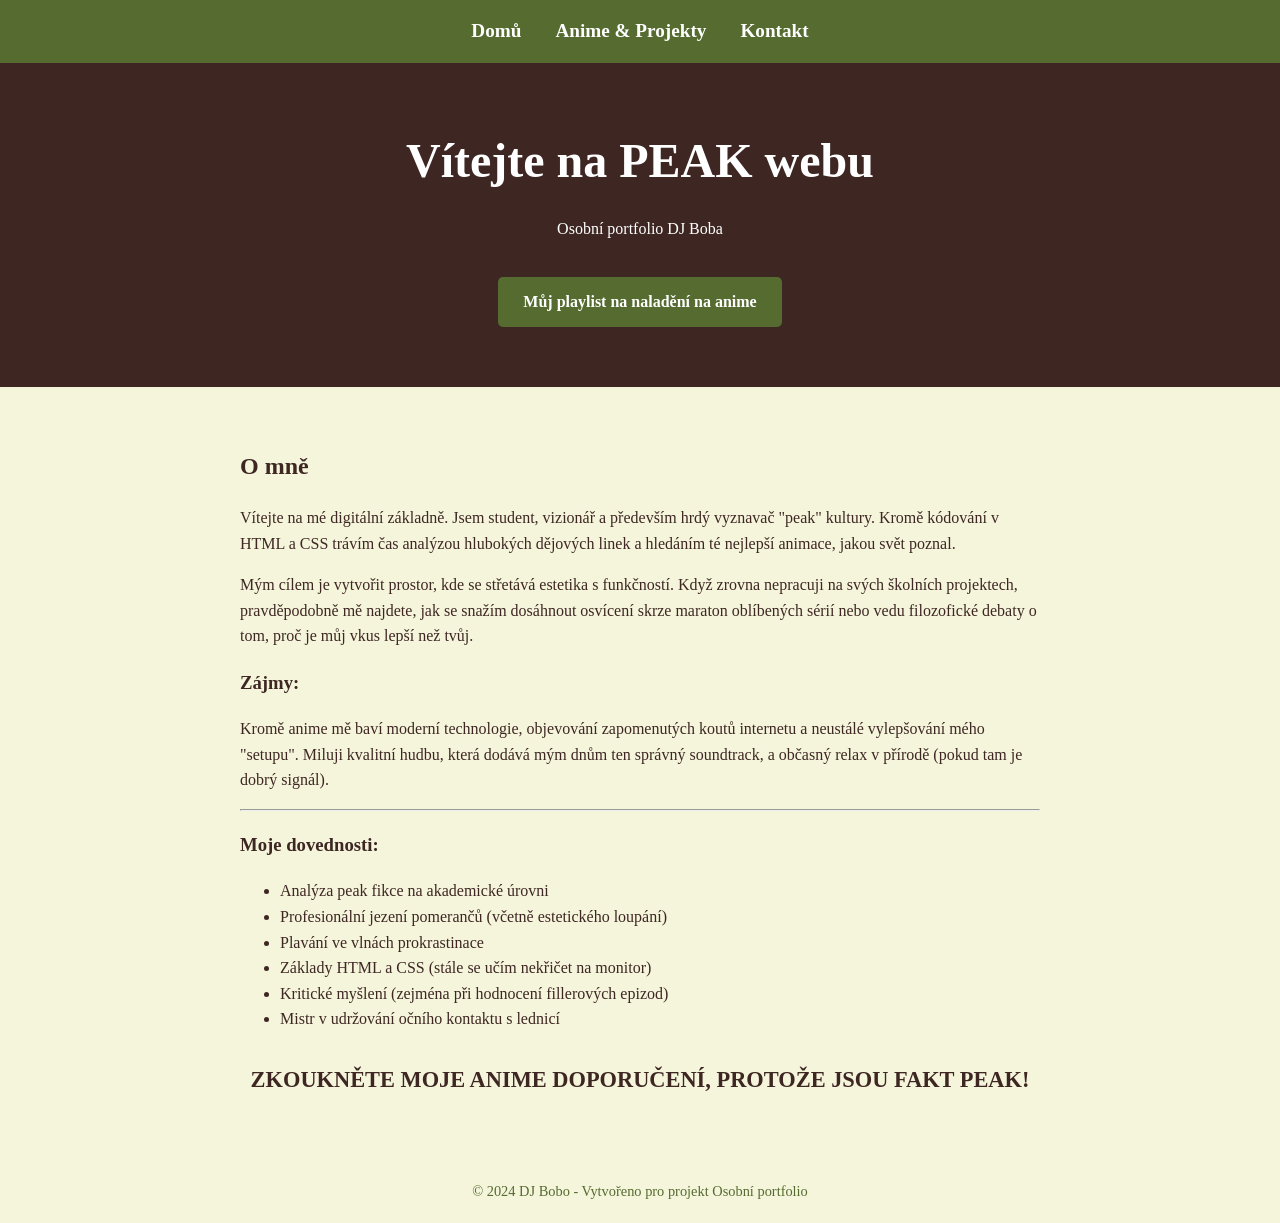
<file: index.html>
<!DOCTYPE html>
<html lang="cs">
<head>
    <meta charset="UTF-8">
    <meta name="viewport" content="width=device-width, initial-scale=1.0">
    <title>PEAK | Domů</title>
    <style>
        /* Definice barev pro celý web */
        :root {
            --olivova: #556b2f;
            --tmava-hneda: #3e2723;
            --svetla-hneda: #d7ccc8;
            --pozadi: #f5f5dc; /* béžová */
        }

        body {
            font-family: "Times New Roman", serif;
            background-color: var(--pozadi);
            color: var(--tmava-hneda);
            margin: 0;
            line-height: 1.6;
        }

        /* Navigační menu */
        nav {
            background-color: var(--olivova);
            padding: 1rem;
            text-align: center;
        }

        nav a {
            color: white;
            text-decoration: none;
            margin: 0 15px;
            font-weight: bold;
            font-size: 1.2rem;
        }

        nav a:hover {
            text-decoration: underline;
        }

        /* Hero sekce */
        header {
            background-color: var(--tmava-hneda);
            color: white;
            padding: 60px 20px;
            text-align: center;
        }

        /* Styl pro tlačítko */
        .btn-spotify {
            display: inline-block;
            margin-top: 20px;
            padding: 12px 25px;
            background-color: var(--olivova);
            color: white;
            text-decoration: none;
            font-weight: bold;
            border-radius: 5px;
            transition: background-color 0.3s;
        }

        .btn-spotify:hover {
            background-color: #6b843d;
        }

        .container {
            max-width: 800px;
            margin: 20px auto;
            padding: 20px;
        }

        h1 { font-size: 3rem; margin: 0; }
        
        .footer {
            text-align: center;
            padding: 20px;
            font-size: 0.9rem;
            color: var(--olivova);
        }

        .call-to-action {
            text-align: center;
            font-weight: bold;
            font-size: 1.4rem;
            margin-top: 30px;
            color: var(--tmava-hneda);
            text-transform: uppercase;
        }
    </style>
</head>
<body>

    <nav>
        <a href="index.html">Domů</a>
        <a href="portfolio.html">Anime & Projekty</a>
        <a href="kontakt.html">Kontakt</a>
    </nav>

    <header>
        <h1>Vítejte na PEAK webu</h1>
        <p>Osobní portfolio DJ Boba</p>
        <a href="https://open.spotify.com/artist/14dmbYen0AciYxu5n4Fkpd" class="btn-spotify">Můj playlist na naladění na anime</a>
    </header>

    <div class="container">
        <h2>O mně</h2>
        <p>Vítejte na mé digitální základně. Jsem student, vizionář a především hrdý vyznavač "peak" kultury. Kromě kódování v HTML a CSS trávím čas analýzou hlubokých dějových linek a hledáním té nejlepší animace, jakou svět poznal.</p>
        
        <p>Mým cílem je vytvořit prostor, kde se střetává estetika s funkčností. Když zrovna nepracuji na svých školních projektech, pravděpodobně mě najdete, jak se snažím dosáhnout osvícení skrze maraton oblíbených sérií nebo vedu filozofické debaty o tom, proč je můj vkus lepší než tvůj.</p>
        
        <h3>Zájmy:</h3>
        <p>Kromě anime mě baví moderní technologie, objevování zapomenutých koutů internetu a neustálé vylepšování mého "setupu". Miluji kvalitní hudbu, která dodává mým dnům ten správný soundtrack, a občasný relax v přírodě (pokud tam je dobrý signál).</p>
        
        <hr>
        
        <h3>Moje dovednosti:</h3>
        <ul>
            <li>Analýza peak fikce na akademické úrovni</li>
            <li>Profesionální jezení pomerančů (včetně estetického loupání)</li>
            <li>Plavání ve vlnách prokrastinace</li>
            <li>Základy HTML a CSS (stále se učím nekřičet na monitor)</li>
            <li>Kritické myšlení (zejména při hodnocení fillerových epizod)</li>
            <li>Mistr v udržování očního kontaktu s lednicí</li>
        </ul>

        <p class="call-to-action">ZKOUKNĚTE MOJE ANIME DOPORUČENÍ, PROTOŽE JSOU FAKT PEAK!</p>
    </div>

    <div class="footer">
        © 2024 DJ Bobo - Vytvořeno pro projekt Osobní portfolio
    </div>

</body>
</html>
</file>
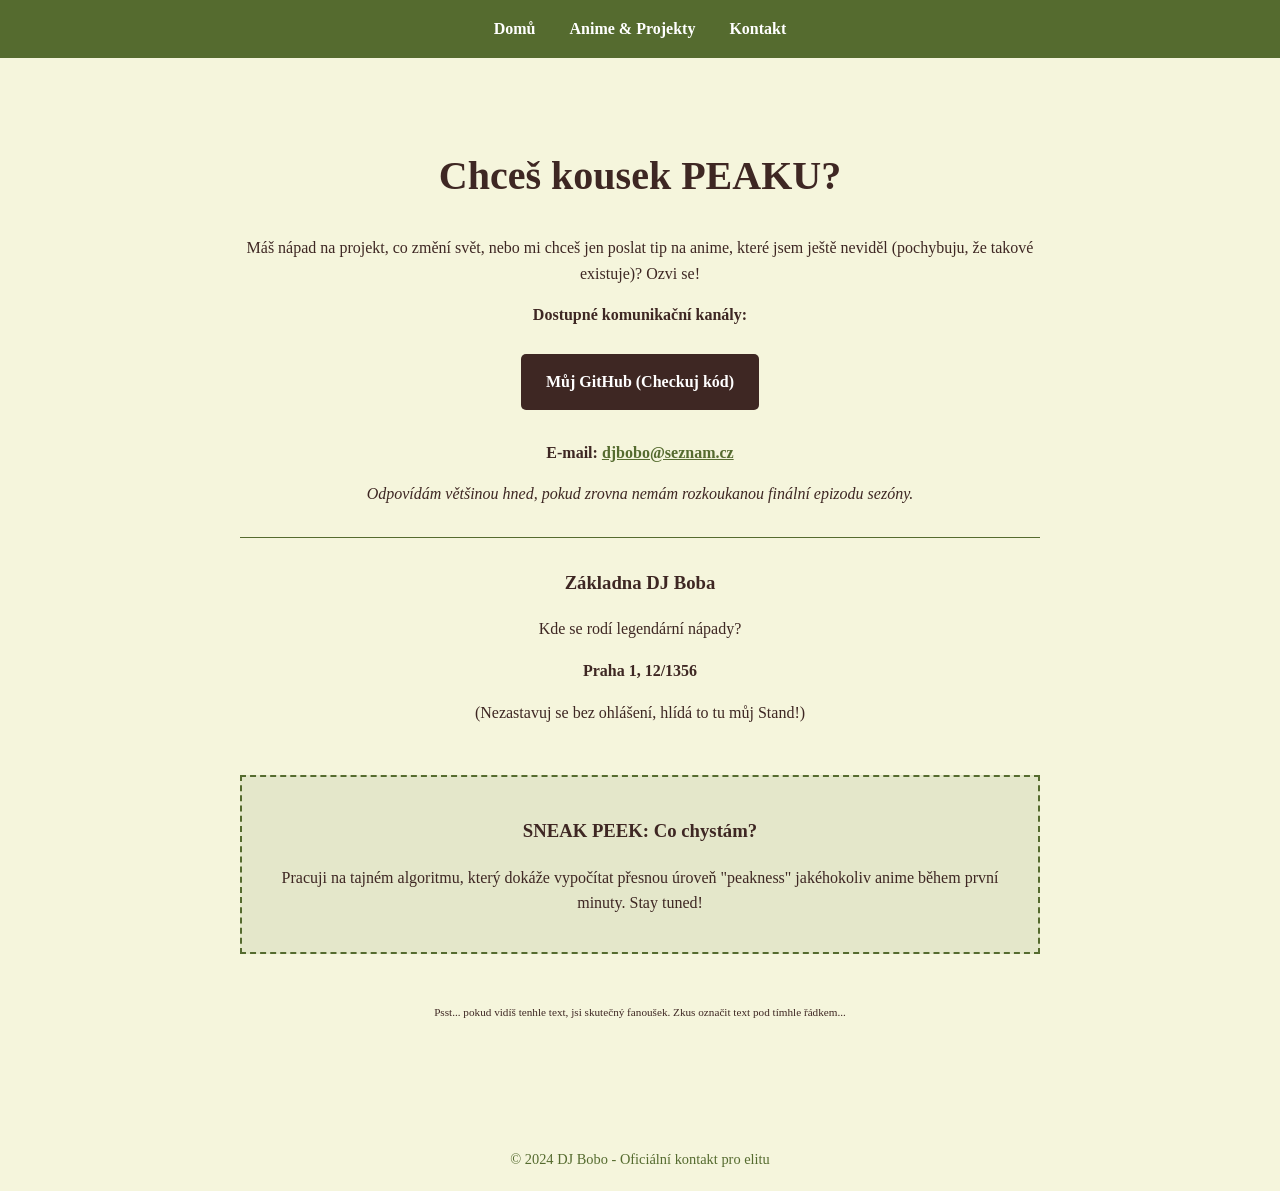
<file: kontakt.html>
<!DOCTYPE html>
<html lang="cs">
<head>
    <meta charset="UTF-8">
    <meta name="viewport" content="width=device-width, initial-scale=1.0">
    <title>PEAK | Kontakt</title>
    <style>
        /* Použijeme stejné barvy jako u indexu */
        :root { 
            --olivova: #556b2f; 
            --tmava-hneda: #3e2723; 
            --pozadi: #f5f5dc; 
        }
        body { 
            font-family: "Times New Roman", serif; 
            background-color: var(--pozadi); 
            margin: 0; 
            color: var(--tmava-hneda); 
            line-height: 1.6;
        }
        nav { 
            background-color: var(--olivova); 
            padding: 1rem; 
            text-align: center; 
        }
        nav a { 
            color: white; 
            text-decoration: none; 
            margin: 0 15px; 
            font-weight: bold; 
        }
        nav a:hover { text-decoration: underline; }

        .container { 
            max-width: 800px; 
            margin: 40px auto; 
            padding: 20px; 
            text-align: center; 
        }
        
        h1 { font-size: 2.5rem; }

        .social-link { 
            display: inline-block; 
            padding: 15px 25px; 
            background: var(--tmava-hneda); 
            color: white; 
            text-decoration: none; 
            border-radius: 5px; 
            margin: 10px; 
            font-weight: bold;
            transition: transform 0.2s, background 0.3s;
        }
        .social-link:hover { 
            background: var(--olivova); 
            transform: scale(1.05);
        }

        /* Sneak peek sekce */
        .sneak-peek {
            margin-top: 50px;
            padding: 20px;
            border: 2px dashed var(--olivova);
            background-color: rgba(85, 107, 47, 0.1);
        }

        .secret-msg {
            font-size: 0.7rem;
            color: var(--svetla-hneda);
            margin-top: 50px;
            cursor: default;
            user-select: none;
        }
        
        /* Tohle se ukáže jen když na to někdo najede myší - tajný vzkaz */
        .secret-msg:hover {
            color: var(--tmava-hneda);
        }

        hr { border: 0; border-top: 1px solid var(--olivova); margin: 30px 0; }
    </style>
</head>
<body>

    <nav>
        <a href="index.html">Domů</a>
        <a href="portfolio.html">Anime & Projekty</a>
        <a href="kontakt.html">Kontakt</a>
    </nav>

    <div class="container">
        <h1>Chceš kousek PEAKU?</h1>
        <p>Máš nápad na projekt, co změní svět, nebo mi chceš jen poslat tip na anime, které jsem ještě neviděl (pochybuju, že takové existuje)? Ozvi se!</p>
        
        <p><strong>Dostupné komunikační kanály:</strong></p>
        
        <a href="https://github.com/djbob1k" class="social-link" target="_blank">Můj GitHub (Checkuj kód)</a>
        
        <div style="margin: 20px 0;">
            <p><strong>E-mail:</strong> <a href="mailto:djbobo@seznam.cz" style="color: var(--olivova); font-weight: bold;">djbobo@seznam.cz</a></p>
            <p><em>Odpovídám většinou hned, pokud zrovna nemám rozkoukanou finální epizodu sezóny.</em></p>
        </div>

        <hr>
        
        <h3>Základna DJ Boba</h3>
        <p>Kde se rodí legendární nápady?</p>
        <p><strong>Praha 1, 12/1356</strong></p>
        <p>(Nezastavuj se bez ohlášení, hlídá to tu můj Stand!)</p>

        <div class="sneak-peek">
            <h3>SNEAK PEEK: Co chystám?</h3>
            <p>Pracuji na tajném algoritmu, který dokáže vypočítat přesnou úroveň "peakness" jakéhokoliv anime během první minuty. Stay tuned!</p>
        </div>

        <p class="secret-msg">Psst... pokud vidíš tenhle text, jsi skutečný fanoušek. Zkus označit text pod tímhle řádkem...</p>
        <p style="color: transparent; user-select: all; font-size: 0.8rem;">Gratuluji! Našel jsi Easter Egg. Příští projekt bude legendární. DJ Bobo</p>

    </div>

    <div style="text-align: center; padding: 20px; color: var(--olivova); font-size: 0.9rem;">
        © 2024 DJ Bobo - Oficiální kontakt pro elitu
    </div>

</body>
</html>
</file>
